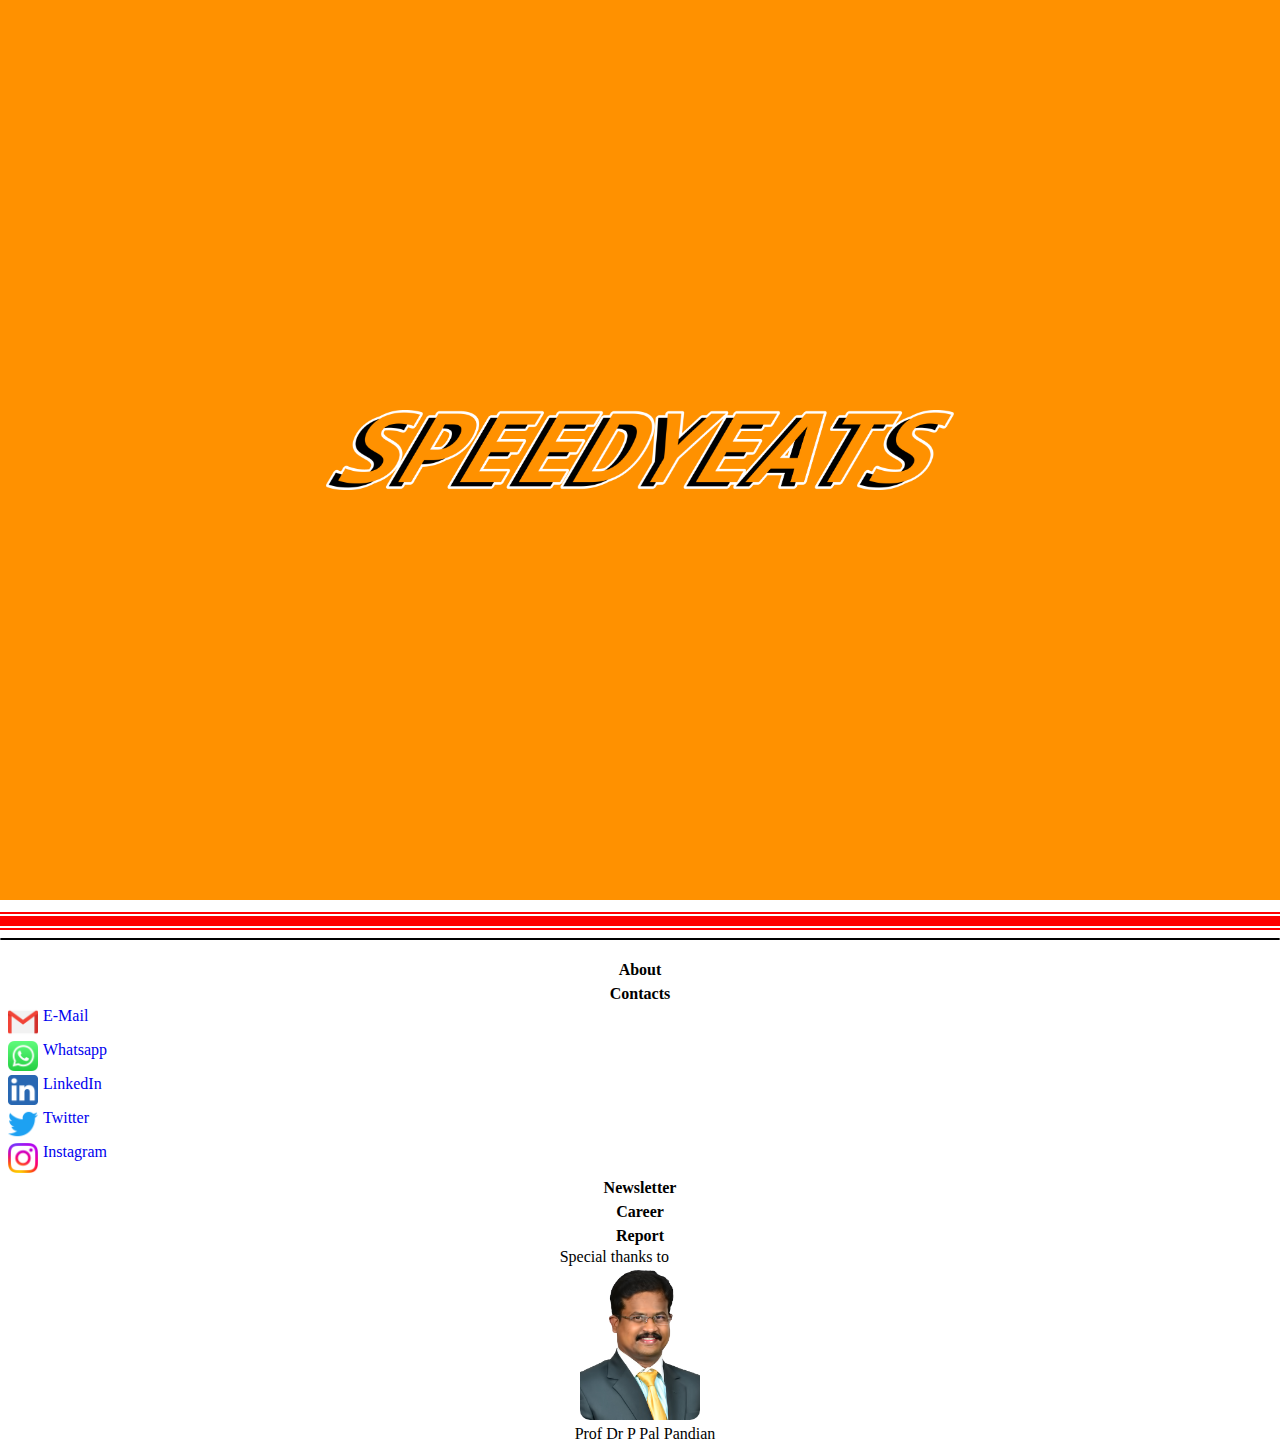
<file: index.html>
<!DOCTYPE html>
<html lang="en">
<head>
    <meta charset="UTF-8">
    <meta http-equiv="X-UA-Compatible" content="IE=edge">
    <meta name="viewport" content="width=device-width, initial-scale=1.0, maximum-scale=1.0, user-scalable=0">
    <link rel="stylesheet" href="index.css">
    <title>SpeedyEats</title>
</head>
<style>
    body{
        background: #ff9100;
    }
    footer{
        width: 100%;
        background: white;
        border-radius: 0px;
    }
    .fullscreen{
        width: 100%;
        height: 100vh;
    }
    .logo{
        height: auto;
        max-height: 80px;
        max-width: 90%;
    }
</style>
<body onclick="document.location='home.html'">
    <a class="fullscreen"><img src="se.png" alt="SpeedyEats" onclick="document.location='index.html'" class="logo"></a>
    <footer>
        <div class="js">
        <hr class="redline" size="2px" color="red"> 
        <hr class="redline" size="10px" color="red">
        <hr  class="redline" size="2px" color="red">
        <hr class="blackline" size="2px" color="Black"> 
    </div>
<div class="connect">
    <table>
        <th>About</th>
    </table>
    <table id="contact">
        <th>Contacts</th>
        <tr>
            <td><a href="mailto:"><img class="icon" src="ml.png" alt="">E-Mail</a></td>
    </tr>
    <tr>
        <td><a href="https://wa.me/939XXXX939" ><img class="icon" src="wa.png" alt="Whatsapp">Whatsapp</a></td>
    </tr>
    <tr>
        <td><a href="https://in.linkedin.com/in/" ><img class="icon" src="li.png" alt="LinkedIn">LinkedIn</a></td>
    </tr>
    <tr>
        <td><a href="https://twitter.com/" ><img class="icon" src="tw.png" alt="Twitter">Twitter</a></td>
    </tr>
    <tr>
        <td><a href="https://www.instagram.com/" ><img class="icon" src="in.png" alt="Instagram">Instagram</a></td>
    </tr>
</table>
<table>
    <th>Newsletter</th>
</table>
<table>
    <th>Career</th>
</table>
<table>
    <th>Report</th>
</table>
</div>
<a class="column" id="contact">Special thanks to<img class="pic" src="ppp.png" href="https://in.linkedin.com/in/drppalpandian"><p>Prof Dr P Pal Pandian</p></a>
</footer>
</body>
</html>
</file>
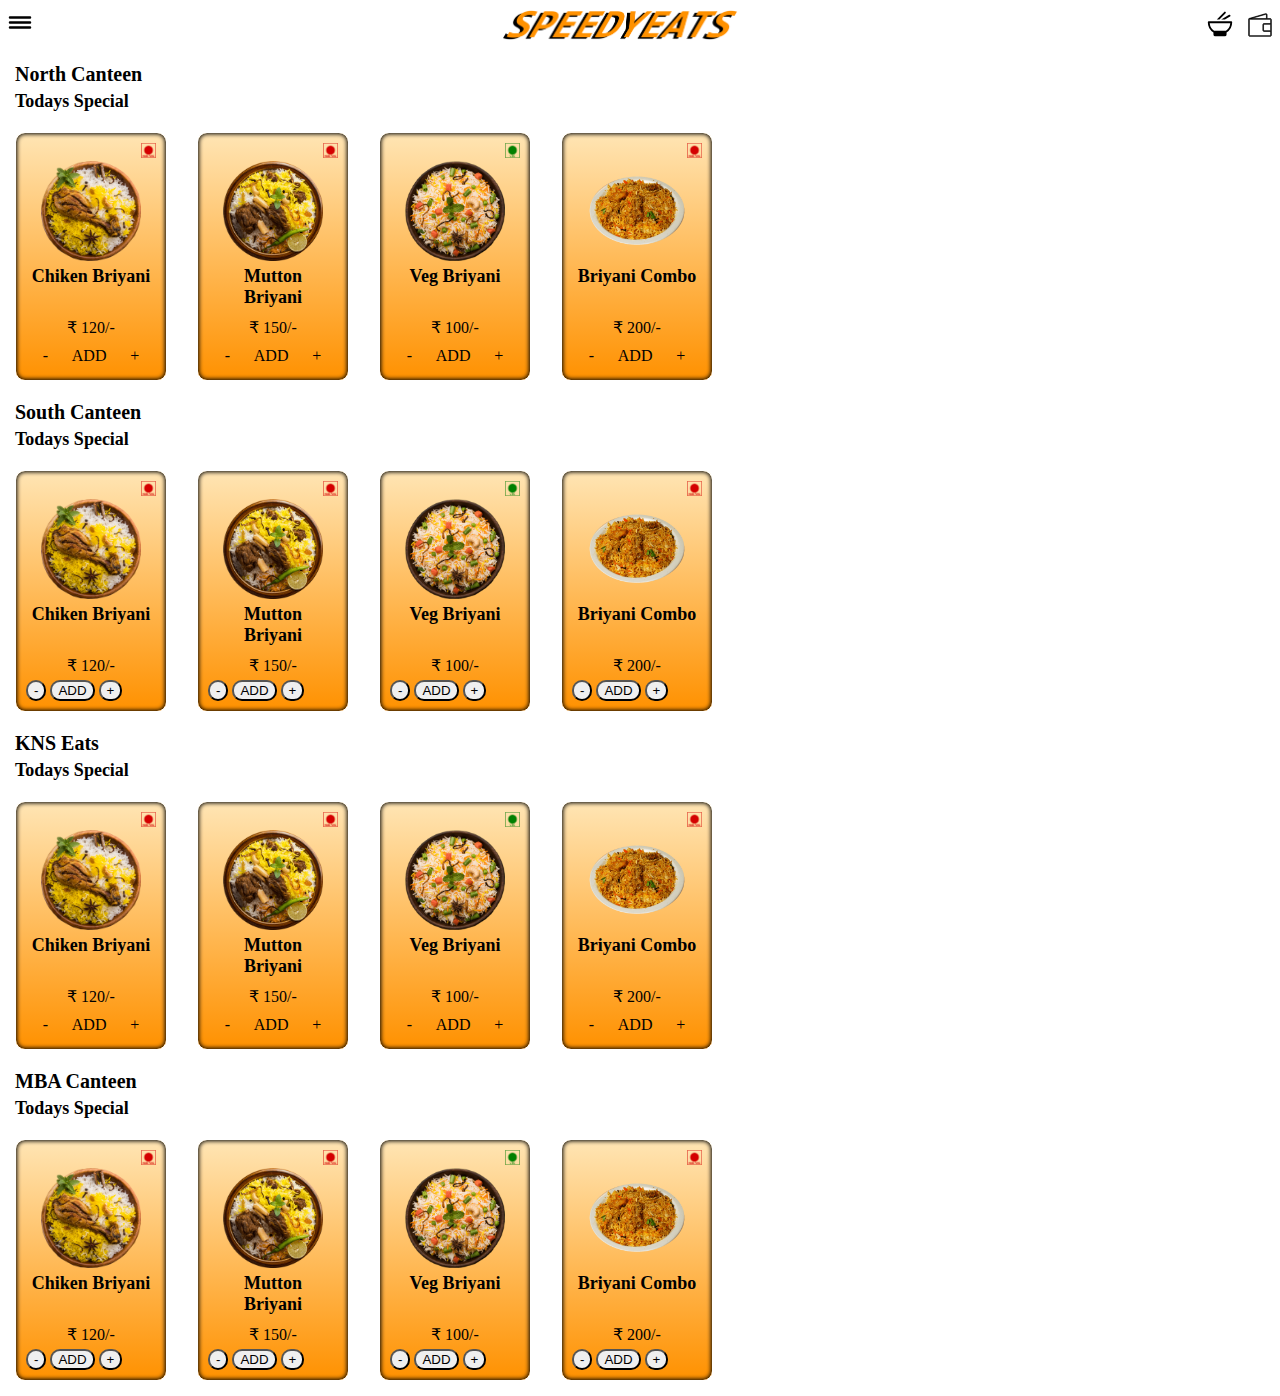
<file: home.html>
<!DOCTYPE html>
<html lang="en">
<head>
    <meta charset="UTF-8">
    <meta http-equiv="X-UA-Compatible" content="IE=edge">
    <meta name="viewport" content="width=device-width, initial-scale=1.0, maximum-scale=1.0, user-scalable=0">
    <title>SpeedyEats</title>
    <link rel="stylesheet" href="index.css">
    <script src="index.js"></script>
</head>
<div id="nav" class="nav">
    <div class="close" onclick="closenav()">X</div>
    <img id="" src="avatar.png" alt="avatar" class="avatar icon">
    <a class="navlink" >SignUp/Login</a>
    <a class="navlink" >LogOut</a>
    <a class="navlink" >Home</a>
    <a class="navlink" >Bowl</a>
    <a class="navlink" >Wallet</a>
    <a class="navlink" >History</a>
    <a class="navlink" href="#contact">Support</a>
    <a class="navlink about">About ツ</a>
</div>    
<div class="js">
    <hr class="redline" size="2px" color="red"> 
    <hr class="redline" size="10px" color="red">
    <hr  class="redline" size="2px" color="red">
    <hr class="blackline" size="2px" color="Black"> 
</div>
<div class="navbar">
    <svg width="40px" height="40px" class="buttonimg icon left" onclick="opennav()" viewBox="0 0 24 24" xmlns="http://www.w3.org/2000/svg" fill="#000000"><polygon fill="#ffffff" points="20 14 4 14 4 14 20 14 20 14" stroke="#000000" stroke-linecap="round" stroke-linejoin="round" stroke-width="2"/><polygon fill="#ffffff" points="20 10 4 10 4 10 20 10 20 10" stroke="#000000" stroke-linecap="round" stroke-linejoin="round" stroke-width="2"/><polygon fill="#ffffff" points="20 6 4 6 4 6 20 6 20 6" stroke="#000000" stroke-linecap="round" stroke-linejoin="round" stroke-width="2"/></svg>
    <img class="logo left" src="se.png" onclick="document.location='index.html'" alt="SpeedyEats">
    <svg width="40px" height="40px" class="buttonimg icon right" viewBox="0 0 1024.00 1024.00" xmlns="http://www.w3.org/2000/svg" fill="#000000" stroke="#000000" stroke-width="0.02"><path fill="#000000" d="M714.432 704a351.744 351.744 0 0 0 148.16-256H161.408a351.744 351.744 0 0 0 148.16 256h404.864zM288 766.592A415.68 415.68 0 0 1 96 416a32 32 0 0 1 32-32h768a32 32 0 0 1 32 32 415.68 415.68 0 0 1-192 350.592V832a64 64 0 0 1-64 64H352a64 64 0 0 1-64-64v-65.408zM493.248 320h-90.496l254.4-254.4a32 32 0 1 1 45.248 45.248L493.248 320zm187.328 0h-128l269.696-155.712a32 32 0 0 1 32 55.424L680.576"/></svg>
    <svg version="1.1" width="40px" height="40px" class="buttonimg icon right" id="Layer_1" xmlns="http://www.w3.org/2000/svg" xmlns:xlink="http://www.w3.org/1999/xlink"  viewBox="-5.12 -5.12 42.24 42.24" enable-background="new 0 0 32 32" xml:space="preserve" fill="#000000" stroke="#000000" stroke-width="0.8640000000000001"><path fill="#000000" d="M32,8.5C32,7.673,31.327,7,30.5,7H26V1.908c0-0.743-0.222-1.282-0.658-1.603 c-0.486-0.355-1.176-0.396-2.041-0.123L0.359,6.883c-0.24,0.07-0.378,0.306-0.345,0.547C0.011,7.454,0,7.475,0,7.5v23 C0,31.327,0.673,32,1.5,32h29c0.827,0,1.5-0.673,1.5-1.5V8.5z M31,24h-9.5c-0.275,0-0.5-0.224-0.5-0.5v-8 c0-0.276,0.225-0.5,0.5-0.5H31V24z M23.592,1.139c0.538-0.169,0.951-0.181,1.158-0.028C24.957,1.263,25,1.628,25,1.908V7H3.526 L23.592,1.139z M30.5,31h-29C1.225,31,1,30.776,1,30.5V8h29.5C30.775,8,31,8.224,31,8.5V14h-9.5c-0.827,0-1.5,0.673-1.5,1.5v8 c0,0.827,0.673,1.5,1.5,1.5H31v5.5C31,30.776,30.775,31,30.5,31z"/></svg>
</div>
<div class="hcard"><img class="hpic" alt="#">
    <div class="habout">
        <h3 class="hname">Name</h3>
        <p class="hdisc">Disc</p>
        <p class="hrate">*****</p>
        <p class="hreview">Review</p>
    </div>
</div>
    <div class="favhotel">
    <h2 class="head">North Canteen</h2>
    <h3 class="head">Todays Special</h3>
    <div class="ibox">
        <div class="icard"><img class="ivnv icon" src="nvg.png" alt="#"><br><img class="ipic" src="cb.png" alt="#">
            <h3 class="iname">Chiken Briyani</h3>
            <p class="iprice">₹ 120/-</p>
            <div class="icount">
                <a id="icount--">-</a>
                <a id="icount">ADD</a>
                <a id="icount++">+</a></div> 
            </div>
                <div class="icard"><img class="ivnv icon" src="nvg.png" alt="#"><br><img class="ipic" src="mb.png" alt="#">
                <h3 class="iname">Mutton Briyani</h3>
                <p class="iprice">₹ 150/-</p>
                <div class="icount">
                    <a id="icount--">-</a>
                    <a id="icount">ADD</a>
                    <a id="icount++">+</a></div> 
                </div>
                    <div class="icard"><img class="ivnv icon" src="vg.png" alt="#"><br><img class="ipic" src="vb.png" alt="#">
                <h3 class="iname">Veg Briyani</h3>
                <p class="iprice">₹ 100/-</p>
                <div class="icount">
                    <a id="icount--">-</a>
                    <a id="icount">ADD</a>
                    <a id="icount++">+</a></div> 
                </div>
                    <div class="icard"><img class="ivnv icon" src="nvg.png" alt="#"><br><img class="ipic" src="bb.png" alt="#">
                <h3 class="iname">Briyani Combo</h3>
                <p class="iprice">₹ 200/-</p>
                <div class="icount">
                    <a id="icount--">-</a>
                    <a id="icount">ADD</a>
                    <a id="icount++">+</a></div> 
                </div>    
                </div> 
    </div>
    </div>
<div class="hotel">
    <h2 class="head">South Canteen</h2>
    <h3 class="head">Todays Special</h3>
    <div class="ibox">
            <div class="icard"><img class="ivnv icon" src="nvg.png" alt="#"><br><img class="ipic" src="cb.png" alt="#">
            <h3 class="iname">Chiken Briyani</h3>
            <p class="iprice">₹ 120/-</p>
            <button class="button" id="icount--">-</button>
            <button class="button" id="icount">ADD</button>
            <button class="button" id="icount++">+</div>
            <div class="icard"><img class="ivnv icon" src="nvg.png" alt="#"><br><img class="ipic" src="mb.png" alt="#">
            <h3 class="iname">Mutton Briyani</h3>
            <p class="iprice">₹ 150/-</p>
            <button class="button" id="icount--">-</button>
            <button class="button" id="icount">ADD</button>
            <button class="button" id="icount++">+</div>
            <div class="icard"><img class="ivnv icon" src="vg.png" alt="#"><br><img class="ipic" src="vb.png" alt="#">
            <h3 class="iname">Veg Briyani</h3>
            <p class="iprice">₹ 100/-</p>
            <button class="button" id="icount--">-</button>
            <button class="button" id="icount">ADD</button>
            <button class="button" id="icount++">+</div>
            <div class="icard"><img class="ivnv icon" src="nvg.png" alt="#"><br><img class="ipic" src="bb.png" alt="#">
            <h3 class="iname">Briyani Combo</h3>
            <p class="iprice">₹ 200/-</p>
            <button class="button" id="icount--">-</button>
            <button class="button" id="icount">ADD</button>
            <button class="button" id="icount++">+</div>    
    </div>   
    </div>
    <h2 class="head">KNS Eats</h2>
    <h3 class="head">Todays Special</h3>
    <div class="ibox">
        <div class="icard"><img class="ivnv icon" src="nvg.png" alt="#"><br><img class="ipic" src="cb.png" alt="#">
            <h3 class="iname">Chiken Briyani</h3>
            <p class="iprice">₹ 120/-</p>
            <div class="icount">
                <a id="icount--">-</a>
                <a id="icount">ADD</a>
                <a id="icount++">+</a></div> 
            </div>
                <div class="icard"><img class="ivnv icon" src="nvg.png" alt="#"><br><img class="ipic" src="mb.png" alt="#">
                <h3 class="iname">Mutton Briyani</h3>
                <p class="iprice">₹ 150/-</p>
                <div class="icount">
                    <a id="icount--">-</a>
                    <a id="icount">ADD</a>
                    <a id="icount++">+</a></div> 
                </div>
                    <div class="icard"><img class="ivnv icon" src="vg.png" alt="#"><br><img class="ipic" src="vb.png" alt="#">
                <h3 class="iname">Veg Briyani</h3>
                <p class="iprice">₹ 100/-</p>
                <div class="icount">
                    <a id="icount--">-</a>
                    <a id="icount">ADD</a>
                    <a id="icount++">+</a></div> 
                </div>
                    <div class="icard"><img class="ivnv icon" src="nvg.png" alt="#"><br><img class="ipic" src="bb.png" alt="#">
                <h3 class="iname">Briyani Combo</h3>
                <p class="iprice">₹ 200/-</p>
                <div class="icount">
                    <a id="icount--">-</a>
                    <a id="icount">ADD</a>
                    <a id="icount++">+</a></div> 
                </div>    
                </div>    
    </div>
    <h2 class="head">MBA Canteen</h2>
    <h3 class="head">Todays Special</h3>
    <div class="ibox">
            <div class="icard"><img class="ivnv icon" src="nvg.png" alt="#"><br><img class="ipic" src="cb.png" alt="#">
            <h3 class="iname">Chiken Briyani</h3>
            <p class="iprice">₹ 120/-</p>
            <button class="button" id="icount--">-</button>
            <button class="button" id="icount">ADD</button>
            <button class="button" id="icount++">+</div>
            <div class="icard"><img class="ivnv icon" src="nvg.png" alt="#"><br><img class="ipic" src="mb.png" alt="#">
            <h3 class="iname">Mutton Briyani</h3>
            <p class="iprice">₹ 150/-</p>
            <button class="button" id="icount--">-</button>
            <button class="button" id="icount">ADD</button>
            <button class="button" id="icount++">+</div>
            <div class="icard"><img class="ivnv icon" src="vg.png" alt="#"><br><img class="ipic" src="vb.png" alt="#">
            <h3 class="iname">Veg Briyani</h3>
            <p class="iprice">₹ 100/-</p>
            <button class="button" id="icount--">-</button>
            <button class="button" id="icount">ADD</button>
            <button class="button" id="icount++">+</div>
            <div class="icard"><img class="ivnv icon" src="nvg.png" alt="#"><br><img class="ipic" src="bb.png" alt="#">
            <h3 class="iname">Briyani Combo</h3>
            <p class="iprice">₹ 200/-</p>
            <button class="button" id="icount--">-</button>
            <button class="button" id="icount">ADD</button>
            <button class="button" id="icount++">+</div>
    </div>
</div>
</html>
</file>
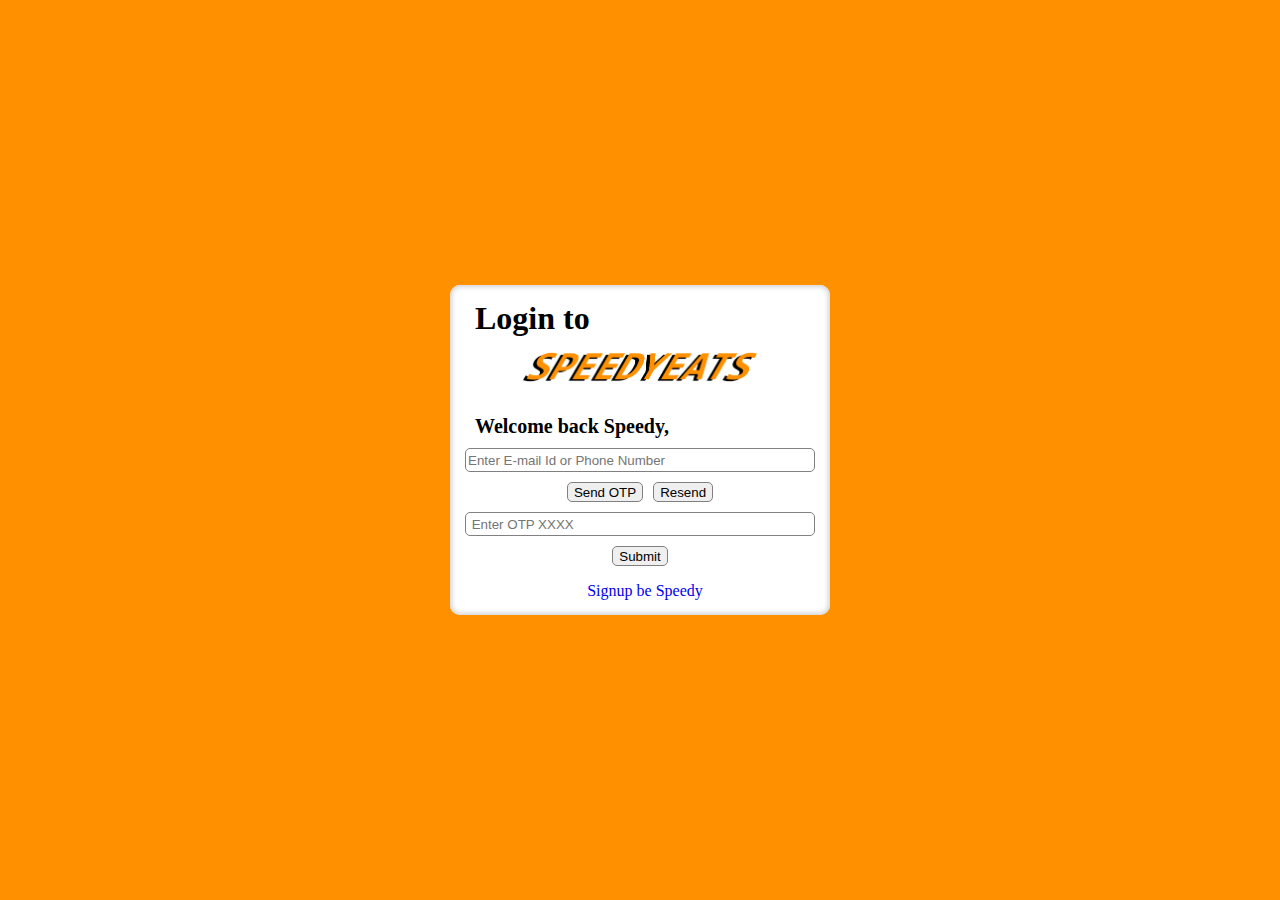
<file: login.html>
<!DOCTYPE html>
<html lang="en">
<head>
    <meta charset="UTF-8">
    <meta http-equiv="X-UA-Compatible" content="IE=edge">
    <meta name="viewport" content="width=device-width, initial-scale=1.0, maximum-scale=1.0, user-scalable=0">
    <link rel="stylesheet" href="index.css">
    <title>Welcome to SpeedyEats</title>
</head>
<style>
    body{
        background: #ff9100;
    }
</style>
<body>  
<div class="center">
        <form id="login">
            <h1>Login to</h1>
            <img src="se.png" alt="SpeedyEats" onclick="document.location='index.html'" class="logo"><br>
            <h2>Welcome back Speedy,</h2>
            <input class="form" name="email" id="email" type="email" placeholder="Enter E-mail Id or Phone Number" required>
            <a>
                <button class="form" name="Resendbutton" id="resendbutton">Send OTP</button>
                <button class="form" name="Resendbutton" id="resendbutton">Resend</button>
            </a>
            <input class="form" name="otp" id="otp" type="numb"placeholder=" Enter OTP XXXX">
            <a>
                <button class="form" name="submitbutton" id="submitbutton">Submit</button><br><br>
            </a>
            <a href="signup.html"><p>Signup be Speedy</p></a>
        </form>
</div>    
</body>
</html>
</file>
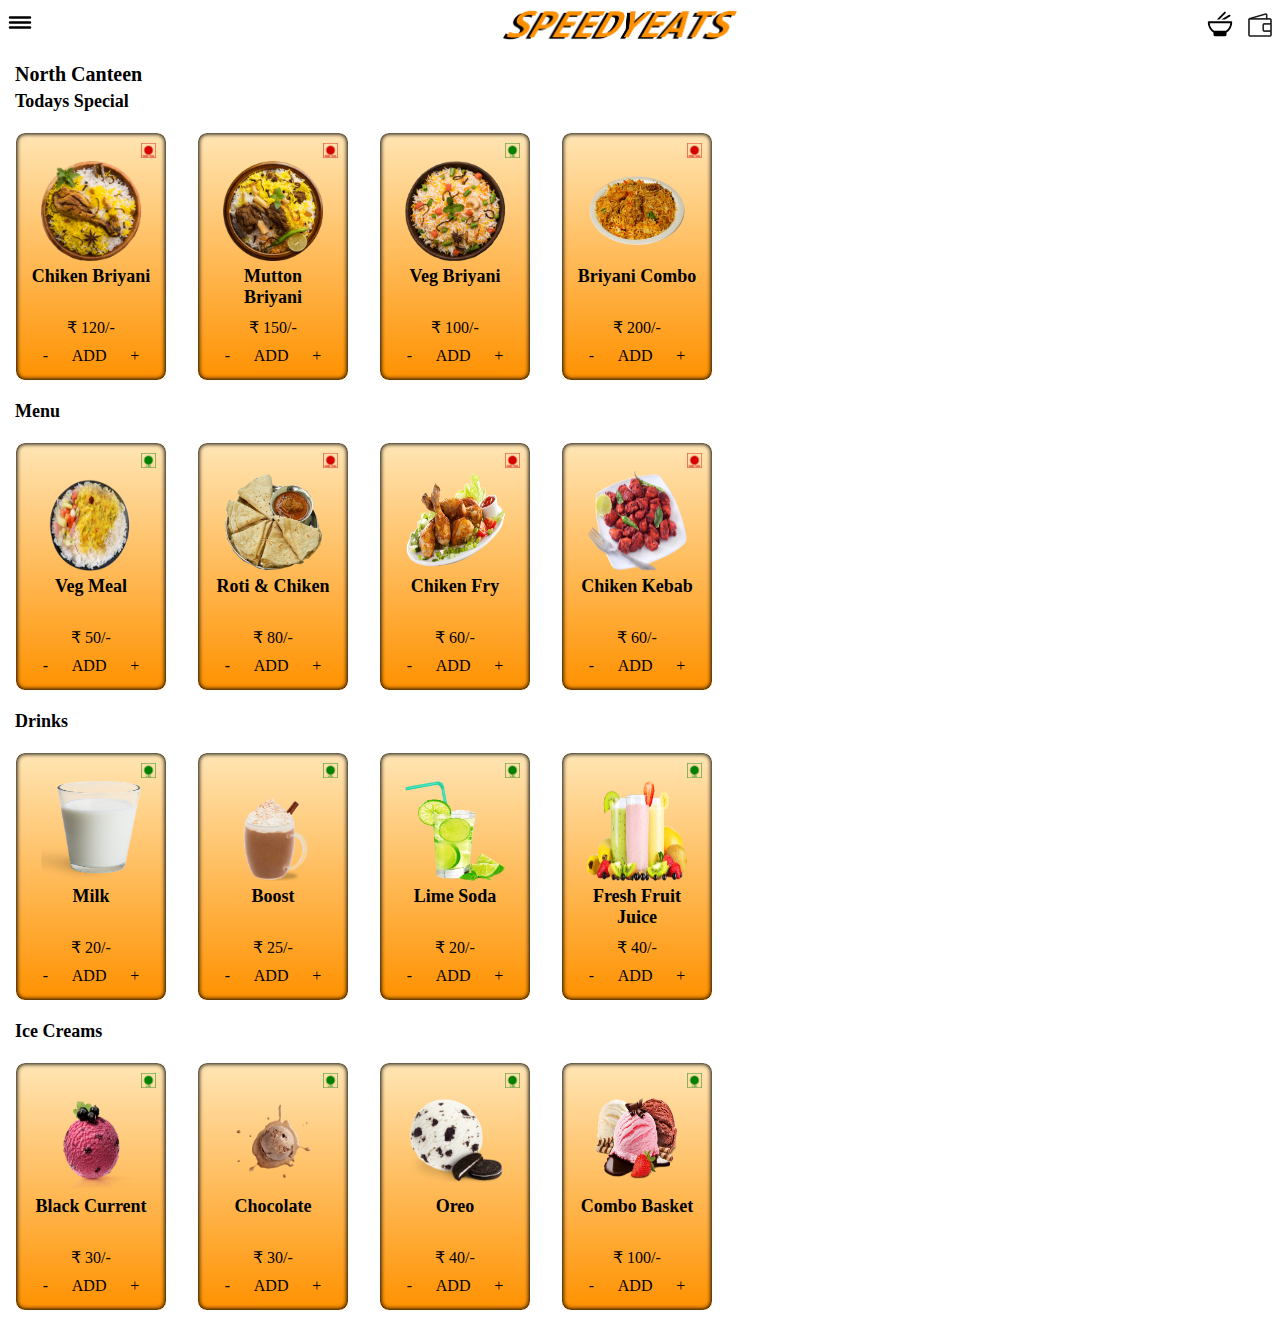
<file: menu.html>
<!DOCTYPE html>
<html lang="en">
<head>
    <meta charset="UTF-8">
    <meta http-equiv="X-UA-Compatible" content="IE=edge">
    <meta name="viewport" content="width=device-width, initial-scale=1.0, maximum-scale=1.0, user-scalable=0">
    <title>SpeedyEats</title>
    <link rel="stylesheet" href="index.css">
    <script src="index.js"></script>
</head>
<div id="nav" class="nav">
    <div class="close" onclick="closenav()">X</div>
    <img src="avatar.png" alt="avatar" class="avatar icon">
    <a class="navlink" >SignUp/Login</a>
    <a class="navlink" >LogOut</a>
    <a class="navlink" >Home</a>
    <a class="navlink" >Bowl</a>
    <a class="navlink" >Wallet</a>
    <a class="navlink" >History</a>
    <a class="navlink" href="#contact">Support</a>
    <a class="navlink about">About ツ</a>
</div> 
<div class="js">
    <hr class="redline" size="2px" color="red"> 
    <hr class="redline" size="10px" color="red">
    <hr  class="redline" size="2px" color="red">
    <hr class="blackline" size="2px" color="Black"> 
</div>    
<div class="navbar">
    <svg width="40px" height="40px" class="buttonimg icon left" onclick="opennav()" viewBox="0 0 24 24" xmlns="http://www.w3.org/2000/svg" fill="#000000"><polygon fill="#ffffff" points="20 14 4 14 4 14 20 14 20 14" stroke="#000000" stroke-linecap="round" stroke-linejoin="round" stroke-width="2"/><polygon fill="#ffffff" points="20 10 4 10 4 10 20 10 20 10" stroke="#000000" stroke-linecap="round" stroke-linejoin="round" stroke-width="2"/><polygon fill="#ffffff" points="20 6 4 6 4 6 20 6 20 6" stroke="#000000" stroke-linecap="round" stroke-linejoin="round" stroke-width="2"/></svg>
    <img class="logo left" src="se.png" onclick="document.location='index.html'" alt="SpeedyEats">
    <svg width="40px" height="40px" class="buttonimg icon right" viewBox="0 0 1024.00 1024.00" xmlns="http://www.w3.org/2000/svg" fill="#000000" stroke="#000000" stroke-width="0.02"><path fill="#000000" d="M714.432 704a351.744 351.744 0 0 0 148.16-256H161.408a351.744 351.744 0 0 0 148.16 256h404.864zM288 766.592A415.68 415.68 0 0 1 96 416a32 32 0 0 1 32-32h768a32 32 0 0 1 32 32 415.68 415.68 0 0 1-192 350.592V832a64 64 0 0 1-64 64H352a64 64 0 0 1-64-64v-65.408zM493.248 320h-90.496l254.4-254.4a32 32 0 1 1 45.248 45.248L493.248 320zm187.328 0h-128l269.696-155.712a32 32 0 0 1 32 55.424L680.576"/></svg>
    <svg version="1.1" width="40px" height="40px" class="buttonimg icon right" id="Layer_1" xmlns="http://www.w3.org/2000/svg" xmlns:xlink="http://www.w3.org/1999/xlink"  viewBox="-5.12 -5.12 42.24 42.24" enable-background="new 0 0 32 32" xml:space="preserve" fill="#000000" stroke="#000000" stroke-width="0.8640000000000001"><path fill="#000000" d="M32,8.5C32,7.673,31.327,7,30.5,7H26V1.908c0-0.743-0.222-1.282-0.658-1.603 c-0.486-0.355-1.176-0.396-2.041-0.123L0.359,6.883c-0.24,0.07-0.378,0.306-0.345,0.547C0.011,7.454,0,7.475,0,7.5v23 C0,31.327,0.673,32,1.5,32h29c0.827,0,1.5-0.673,1.5-1.5V8.5z M31,24h-9.5c-0.275,0-0.5-0.224-0.5-0.5v-8 c0-0.276,0.225-0.5,0.5-0.5H31V24z M23.592,1.139c0.538-0.169,0.951-0.181,1.158-0.028C24.957,1.263,25,1.628,25,1.908V7H3.526 L23.592,1.139z M30.5,31h-29C1.225,31,1,30.776,1,30.5V8h29.5C30.775,8,31,8.224,31,8.5V14h-9.5c-0.827,0-1.5,0.673-1.5,1.5v8 c0,0.827,0.673,1.5,1.5,1.5H31v5.5C31,30.776,30.775,31,30.5,31z"/></svg>
</div>
    <h2 class="hname">North Canteen</h2>
<div class="hmenu">
    <h3 class="head">Todays Special</h3>
    <div class="ibox">
            <div class="icard"><img class="ivnv icon" src="nvg.png" alt="#"><br><img class="ipic" src="cb.png" alt="#">
            <h3 class="iname">Chiken Briyani</h3>
            <p class="iprice">₹ 120/-</p>
            <div class="icount">
            <a id="icount--">-</a>
            <a id="icount">ADD</a>
            <a id="icount++">+</a></div> </div>
            <div class="icard"><img class="ivnv icon" src="nvg.png" alt="#"><br><img class="ipic" src="mb.png" alt="#">
            <h3 class="iname">Mutton Briyani</h3>
            <p class="iprice">₹ 150/-</p>
            <div class="icount">
            <a id="icount--">-</a>
            <a id="icount">ADD</a>
            <a id="icount++">+</a></div> </div>
            <div class="icard"><img class="ivnv icon" src="vg.png" alt="#"><br><img class="ipic" src="vb.png" alt="#">
            <h3 class="iname">Veg Briyani</h3>
            <p class="iprice">₹ 100/-</p>
            <div class="icount">
            <a id="icount--">-</a>
            <a id="icount">ADD</a>
            <a id="icount++">+</a></div> </div>
            <div class="icard"><img class="ivnv icon" src="nvg.png" alt="#"><br><img class="ipic" src="bb.png" alt="#">
            <h3 class="iname">Briyani Combo</h3>
            <p class="iprice">₹ 200/-</p>
            <div class="icount">
            <a id="icount--">-</a>
            <a id="icount">ADD</a>
            <a id="icount++">+</a></div> </div>    
    </div>
        <h3 class="head">Menu</h3>
    <div class="ibox">
        <div class="icard"><img class="ivnv icon" src="vg.png" alt="#"><br><img class="ipic" src="rd.png" alt="#">
        <h3 class="iname">Veg Meal</h3>
        <p class="iprice">₹ 50/-</p>
            <div class="icount">
            <a id="icount--">-</a>
            <a id="icount">ADD</a>
            <a id="icount++">+</a></div> </div>
        <div class="icard"><img class="ivnv icon" src="nvg.png" alt="#"><br><img class="ipic" src="rc.png" alt="#">
        <h3 class="iname">Roti & Chiken</h3>
        <p class="iprice">₹ 80/-</p>
            <div class="icount">
            <a id="icount--">-</a>
            <a id="icount">ADD</a>
            <a id="icount++">+</a></div> </div>
        <div class="icard"><img class="ivnv icon" src="nvg.png" alt="#"><br><img class="ipic" src="cf.png" alt="#">
        <h3 class="iname">Chiken Fry</h3>
        <p class="iprice">₹ 60/-</p>
            <div class="icount">
            <a id="icount--">-</a>
            <a id="icount">ADD</a>
            <a id="icount++">+</a></div> </div>
        <div class="icard"><img class="ivnv icon" src="nvg.png" alt="#"><br><img class="ipic" src="ck.png" alt="#">
        <h3 class="iname">Chiken Kebab</h3>
        <p class="iprice">₹ 60/-</p>
            <div class="icount">
            <a id="icount--">-</a>
            <a id="icount">ADD</a>
            <a id="icount++">+</a></div> </div> 
    </div>
        <h3 class="head">Drinks</h3>
    <div class="ibox">
        <div class="icard"><img class="ivnv icon" src="vg.png" alt="#"><br><img class="ipic" src="mk.png" alt="#">
        <h3 class="iname">Milk</h3>
        <p class="iprice">₹ 20/-</p>
            <div class="icount">
            <a id="icount--">-</a>
            <a id="icount">ADD</a>
            <a id="icount++">+</a></div> </div>
        <div class="icard"><img class="ivnv icon" src="vg.png" alt="#"><br><img class="ipic" src="bt.png" alt="#">
        <h3 class="iname">Boost</h3>
        <p class="iprice">₹ 25/-</p>
            <div class="icount">
            <a id="icount--">-</a>
            <a id="icount">ADD</a>
            <a id="icount++">+</a></div> </div>
        <div class="icard"><img class="ivnv icon" src="vg.png" alt="#"><br><img class="ipic" src="ls.png" alt="#">
        <h3 class="iname">Lime Soda</h3>
        <p class="iprice">₹ 20/-</p>
            <div class="icount">
            <a id="icount--">-</a>
            <a id="icount">ADD</a>
            <a id="icount++">+</a></div> </div>
        <div class="icard"><img class="ivnv icon" src="vg.png" alt="#"><br><img class="ipic" src="ffs.png" alt="#">
        <h3 class="iname">Fresh Fruit Juice</h3>
        <p class="iprice">₹ 40/-</p>
            <div class="icount">
            <a id="icount--">-</a>
            <a id="icount">ADD</a>
            <a id="icount++">+</a></div> </div> 
    </div>
        <h3 class="head">Ice Creams</h3>
    <div class="ibox">
        <div class="icard"><img class="ivnv icon" src="vg.png" alt="#"><br><img class="ipic" src="bc.png" alt="#">
            <h3 class="iname">Black Current</h3>
            <p class="iprice">₹ 30/-</p>
            <div class="icount">
            <a id="icount--">-</a>
            <a id="icount">ADD</a>
            <a id="icount++">+</a></div> </div>
            <div class="icard"><img class="ivnv icon" src="vg.png" alt="#"><br><img class="ipic" src="cc.png" alt="#">
            <h3 class="iname">Chocolate</h3>
            <p class="iprice">₹ 30/-</p>
            <div class="icount">
            <a id="icount--">-</a>
            <a id="icount">ADD</a>
            <a id="icount++">+</a></div> </div>
            <div class="icard"><img class="ivnv icon" src="vg.png" alt="#"><br><img class="ipic" src="oi.png" alt="#">
            <h3 class="iname">Oreo</h3>
            <p class="iprice">₹ 40/-</p>
            <div class="icount">
            <a id="icount--">-</a>
            <a id="icount">ADD</a>
            <a id="icount++">+</a></div> </div>
            <div class="icard"><img class="ivnv icon" src="vg.png" alt="#"><br><img class="ipic" src="ic.png" alt="#">
            <h3 class="iname">Combo Basket</h3>
            <p class="iprice">₹ 100/-</p>
            <div class="icount">
            <a id="icount--">-</a>
            <a id="icount">ADD</a>
            <a id="icount++">+</a></div> </div> 
    </div>
</div>
</html>
</file>
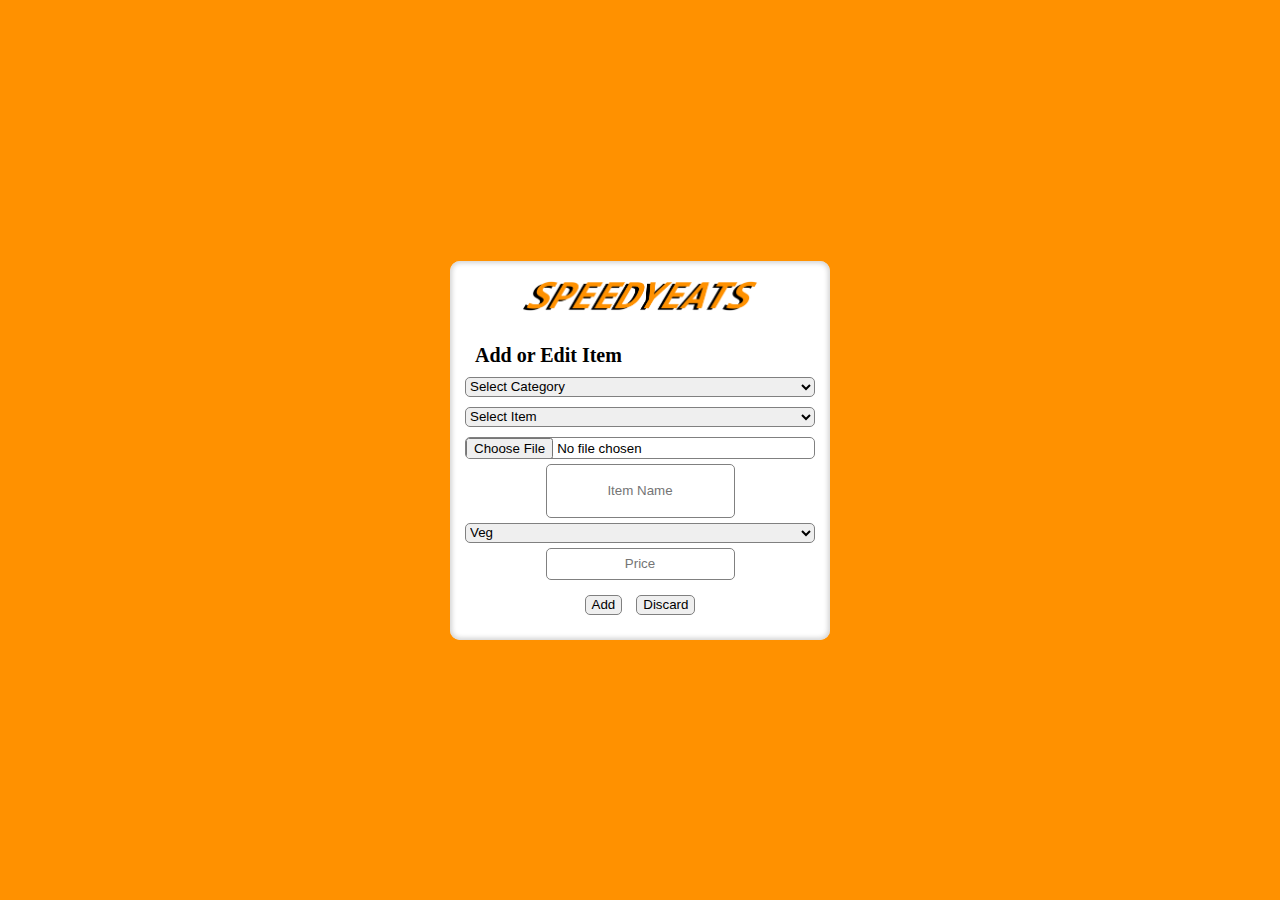
<file: owner.html>
<!DOCTYPE html>
<html lang="en">
<head>
    <meta charset="UTF-8">
    <meta http-equiv="X-UA-Compatible" content="IE=edge">
    <meta name="viewport" content="width=device-width, initial-scale=1.0, maximum-scale=1.0, user-scalable=0">
    <link rel="stylesheet" href="index.css">
    <title>SpeedyEats</title>
</head>
<style>
    body{
        background: #ff9100;
    }
</style>
<body>  
<div class="center">
        <form id="additem">
            <img src="se.png" alt="SpeedyEats" class="logo"><br>
            <h2>Add or Edit Item</h2>
            <select class="form itype">
                <option value="" disabled selected>Select Category</option>
                <option value="todaysmenu">Today Special</option>
                <option value="menu">Menu</option>
                <option value="drinks">Drinks</option>
                <option value="icecream">Icecream</option>
                <option value="snacks">Snacks</option>
            </select>
            <select class="form item">
                <option value="" disabled selected>Select Item</option>
                <option value="todaysmenu">New Item</option>
                <option value="menu">Menu</option>
                <option value="drinks">Drinks</option>
                <option value="icecream">Icecream</option>
                <option value="snacks">Snacks</option>
            </select>
            <input class="form item" type="file">
            <input class="form iname" type="text" placeholder="Item Name">
            <select class="form vn">
                <option value="vg">Veg</option>
                <option value="nvg">Non-Veg</option>
            </select>
            <input class="form iprice" type="text" placeholder="Price">
            <div class="decision">
                <button class="form button">Add</button> 
                <button class="form button">Discard</button> 
            </div>
        </form>
</div>    
</body>
</html>
</file>
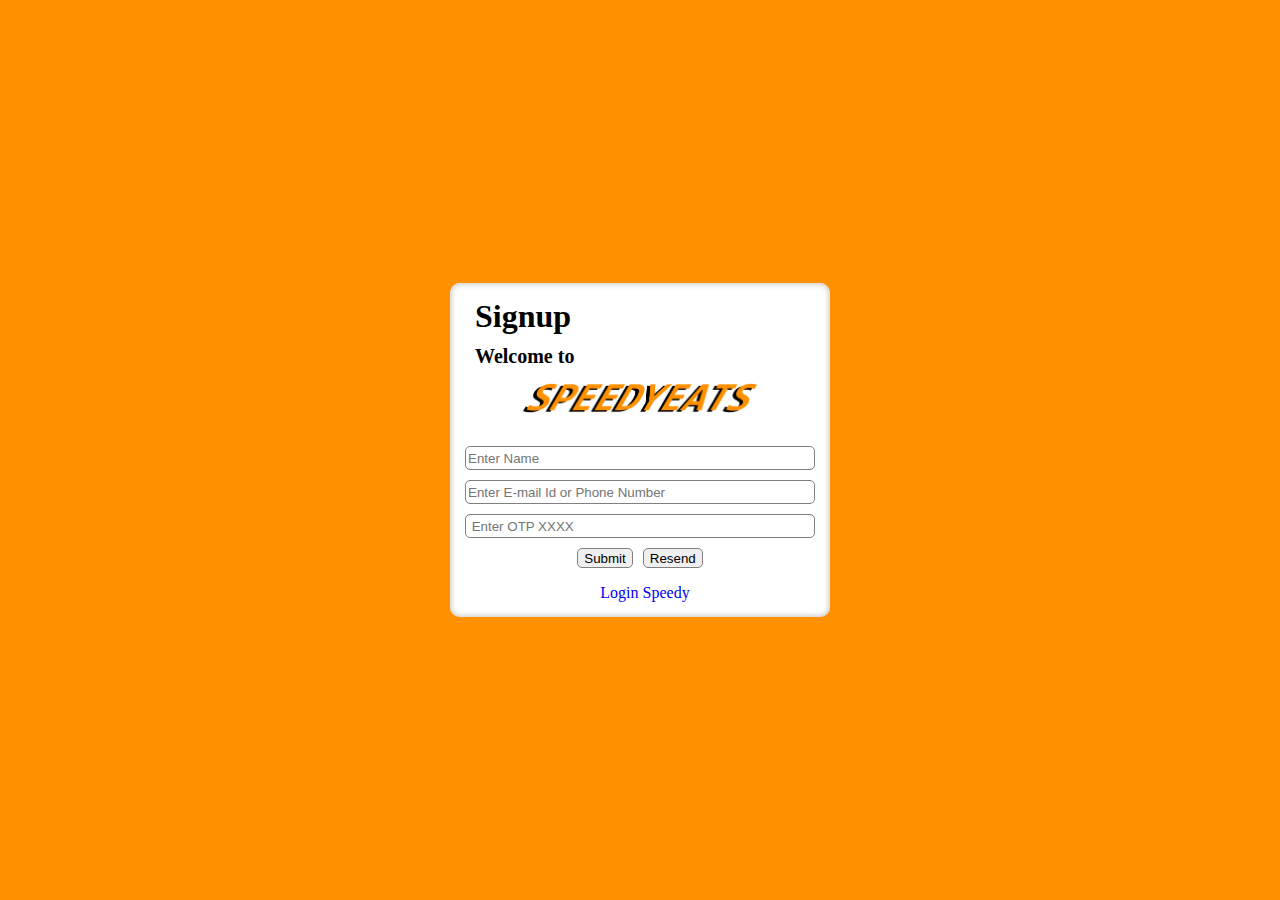
<file: signup.html>
<!DOCTYPE html>
<html lang="en">
<head>
    <meta charset="UTF-8">
    <meta http-equiv="X-UA-Compatible" content="IE=edge">
    <meta name="viewport" content="width=device-width, initial-scale=1.0, maximum-scale=1.0, user-scalable=0">
    <link rel="stylesheet" href="index.css">
    <title>Welcome to SpeedyEats</title>
</head>
<style>
    body{
        background: #ff9100;
    }
</style>
<body>
    <div class="center">
    <form id="signup">
        <h1>Signup</h1>
        <h2>Welcome to</h2>
        <img src="se.png" alt="SpeedyEats" onclick="document.location='index.html'" class="logo"><br>
        <input class="form" name="name" id="name" type="text" placeholder="Enter Name" required>
        <input class="form" name="email" id="email" type="email" placeholder="Enter E-mail Id or Phone Number" required >
        <input class="form" name="otp" id="otp" type="numb"placeholder=" Enter OTP XXXX">
        <a>
            <button class="form" name="submitbutton" id="submitbutton">Submit</button>
            <button class="form" name="Resendbutton" id="resendbutton">Resend</button><br><br>
        </a>
        <a href="login.html"><p>Login Speedy</p></a>
    </form>    
    </div>
</body>
</html>
</file>
<file: index.css>
*{
    border-radius: 10px;
    scrollbar-width: none;
    text-decoration: none;
}
body{
    min-height: 100vh;
    margin: 0px;
}
.js{
    padding: 10px 0px 10px 0px;
}
.redline{
    border-radius: 0px;
    margin: 2px 0px 2px 0px;
}
h1,h2,h3,h4,p{
    padding: 0px 0px 0px 10px ;
    margin: 5px;
}
h2{
    font-size: 20px;
}
h3{
    font-size: 18px;
}
h4{
    font-size: 16px;
}
img{
    display: flex;
    margin: auto;
}
.center{
    display: flex;
    position: fixed;
    width: 100%;
    height: 60vh;
    bottom: 20vh;
    top: 20vh;
}
.left{
    float: left;
}
.right{
    float: right;
}
.logo{
    height: 30px;
    width: auto;
    padding: 10px 0px 10px 0px;
    margin: auto;
    filter: drop-shadow(12px 12px 12px 12px rgba(0,0,0,0.7));
}
.column{
    width: fit-content;
    display: flex;
    flex-direction: column;
    margin: auto;
}
.close{
    width: min-content;
    padding: 5px;
    float: inline-end;
}
.nav{
    font-size: 20px;
    z-index: 1;
    background: white;
    max-width: 320px;
    width: 70%;
    height: 100vh;
    padding: 10px;
    top: 0px;
    bottom: auto;
    position: fixed;
    visibility: hidden;
}
.navlink{
    padding: 10px;
}
form{
    background: white;
    display: flex;
    flex-direction: column;
    box-shadow: inset 0px 0px 5px 2px lightgray;
    padding: 10px;
    margin: auto;
    width: 80%;
    max-width: 360px;
}
.form{
    height: 20px;
    border-radius: 5px;
    border: 1px solid gray;
    outline: none;
    margin: 5px;
}
.decision{
    padding: 10px;
    margin: auto;
}
a{
    display: flex;
    margin: auto;
}
.pic{
    max-width: 120px;
    margin: auto;
}
.icon{
    border-radius: 0px;
    max-width: 30px;
    max-height: 30px;
    margin: auto;
    margin-left: 5px;
    margin-right: 5px;
}
.navbar{
    background: white;
    border-radius: 0px;
    display: flex;
    margin: auto;
    width: 100%;
    position: fixed;
    top: 0px;
    bottom: auto;
}
.hcard{  
    visibility: hidden;
    width: 80%;
    height: 50vh;
    border: 1px solid white;
    background-image: linear-gradient(rgb(255, 220, 155),#ff9100);
    box-shadow: inset 0px 0px 3px 2px gray;
    padding: 5%;
    margin: 5%;
    margin-top: 20vh;
    margin-bottom: 20vh;
    position: fixed;
}
.hpic{
    width: 120px;
    height: 120px;
}
.ibox{
    display: flex;
    overflow: auto;
}
.icard{
    min-width: 130px;
    max-width: 130px;
    max-height: 240px;
    border: 1px solid white;
    background-image: linear-gradient(rgb(255, 229, 180),#ff9100);
    box-shadow: inset 0px 0px 4px 1px black;
    padding: 10px;
    margin: 15px;
}
.ipic{
    width: 100px;
    height: 100px;
}
.ivnv{
    max-width: 15px;
    float: right;
    margin: 0px;
}
.iname{
    height: 42px;
}
.iname,.iprice,.icount{
    display: flex;
    padding: 5px; 
    margin: auto;
    text-align: center;
    width: fit-content;
}
.icount{
    width: auto;
}
.bowl{
    background: white;
    display: flex;
    flex-direction: column;
    box-shadow: inset 0px 0px 5px 2px lightgray;
    padding: 10px;
    margin: auto;
    width: 80%;
    max-width: 360px;
}
table{
    width: 100%;
}
</file>
